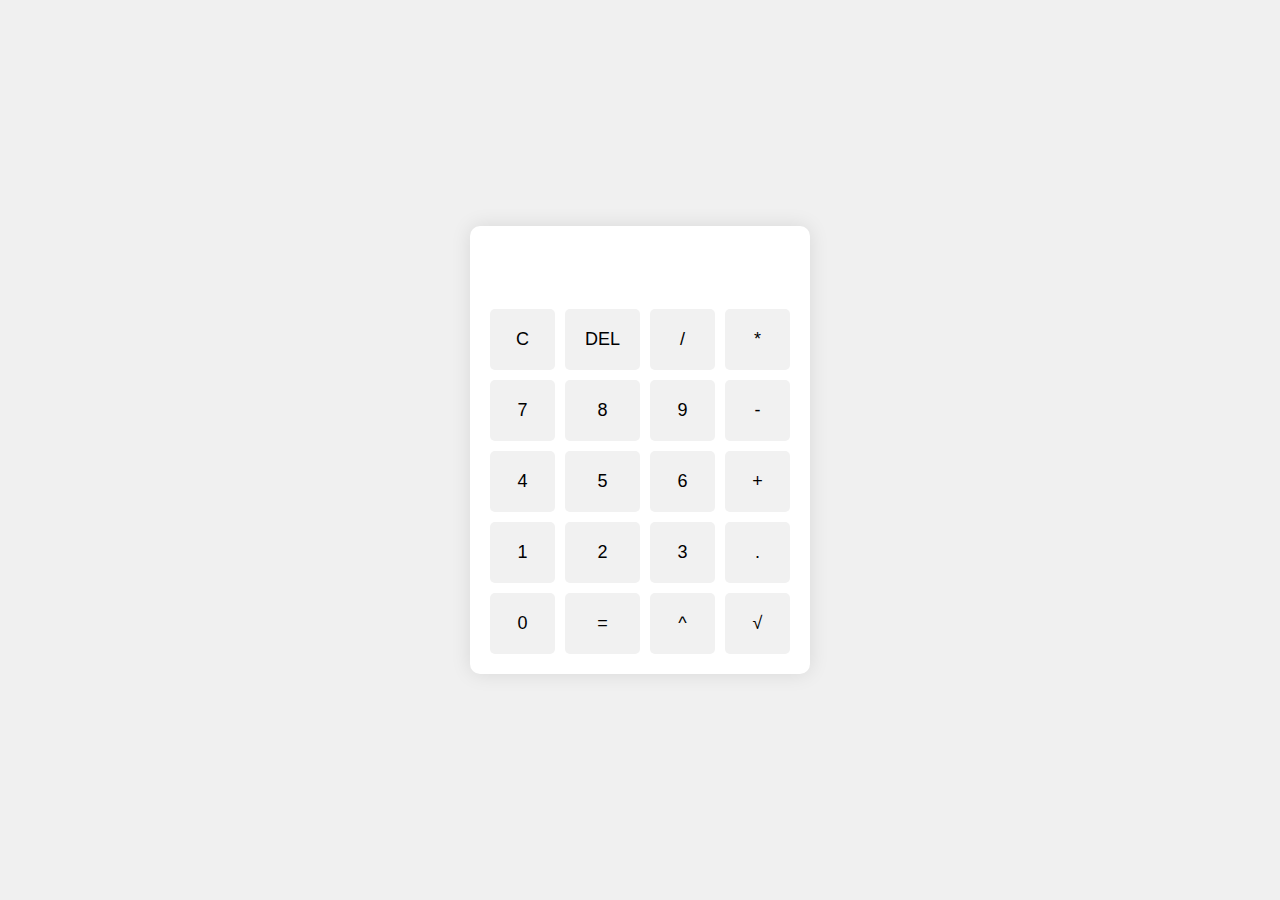
<file: calc/index.html>
<!DOCTYPE html>
<html lang="en">
<head>
    <meta charset="UTF-8">
    <meta name="viewport" content="width=device-width, initial-scale=1.0">
    <title>Advanced Calculator</title>
    <link rel="stylesheet" href="src/styles.css">
</head>
<body>
    <div class="calculator">
        <div class="display">
            <input type="text" id="result" readonly>
        </div>
        <div class="buttons">
            <button class="btn" onclick="clearDisplay()">C</button>
            <button class="btn" onclick="deleteLast()">DEL</button>
            <button class="btn" onclick="appendToDisplay('/')">/</button>
            <button class="btn" onclick="appendToDisplay('*')">*</button>
            <button class="btn" onclick="appendToDisplay('7')">7</button>
            <button class="btn" onclick="appendToDisplay('8')">8</button>
            <button class="btn" onclick="appendToDisplay('9')">9</button>
            <button class="btn" onclick="appendToDisplay('-')">-</button>
            <button class="btn" onclick="appendToDisplay('4')">4</button>
            <button class="btn" onclick="appendToDisplay('5')">5</button>
            <button class="btn" onclick="appendToDisplay('6')">6</button>
            <button class="btn" onclick="appendToDisplay('+')">+</button>
            <button class="btn" onclick="appendToDisplay('1')">1</button>
            <button class="btn" onclick="appendToDisplay('2')">2</button>
            <button class="btn" onclick="appendToDisplay('3')">3</button>
            <button class="btn" onclick="appendToDisplay('.')">.</button>
            <button class="btn" onclick="appendToDisplay('0')">0</button>
            <button class="btn" onclick="calculate()">=</button>
            <button class="btn" onclick="appendToDisplay('**')">^</button>
            <button class="btn" onclick="appendToDisplay('Math.sqrt(')">√</button>
        </div>
    </div>
    <script src="src/scripts.js"></script>
</body>
</html>
</file>
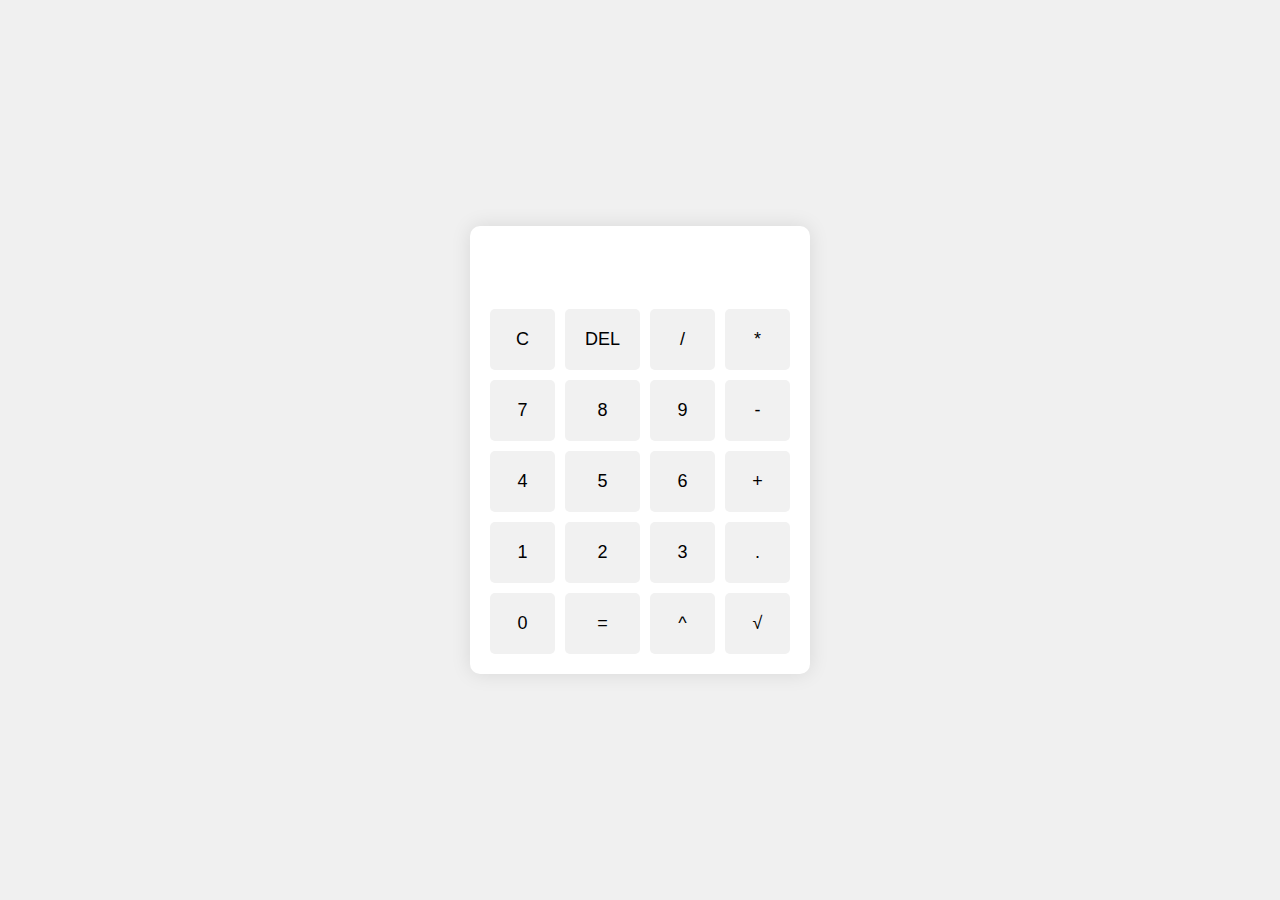
<file: Calculator/index.html>
<!DOCTYPE html>
<html lang="en">
<head>
    <meta charset="UTF-8">
    <meta name="viewport" content="width=device-width, initial-scale=1.0">
    <title>Calculator</title>
    <link rel="stylesheet" href="src/styles.css">
</head>
<body>
    <div class="calculator">
        <div class="display">
            <input type="text" id="result" readonly>
        </div>
        <div class="buttons">
            <button class="btn" onclick="clearDisplay()">C</button>
            <button class="btn" onclick="deleteLast()">DEL</button>
            <button class="btn" onclick="appendToDisplay('/')">/</button>
            <button class="btn" onclick="appendToDisplay('*')">*</button>
            <button class="btn" onclick="appendToDisplay('7')">7</button>
            <button class="btn" onclick="appendToDisplay('8')">8</button>
            <button class="btn" onclick="appendToDisplay('9')">9</button>
            <button class="btn" onclick="appendToDisplay('-')">-</button>
            <button class="btn" onclick="appendToDisplay('4')">4</button>
            <button class="btn" onclick="appendToDisplay('5')">5</button>
            <button class="btn" onclick="appendToDisplay('6')">6</button>
            <button class="btn" onclick="appendToDisplay('+')">+</button>
            <button class="btn" onclick="appendToDisplay('1')">1</button>
            <button class="btn" onclick="appendToDisplay('2')">2</button>
            <button class="btn" onclick="appendToDisplay('3')">3</button>
            <button class="btn" onclick="appendToDisplay('.')">.</button>
            <button class="btn" onclick="appendToDisplay('0')">0</button>
            <button class="btn" onclick="calculate()">=</button>
            <button class="btn" onclick="appendToDisplay('**')">^</button>
            <button class="btn" onclick="appendToDisplay('Math.sqrt(')">√</button>
        </div>
    </div>
    <script src="src/scripts.js"></script>
</body>
</html>
</file>
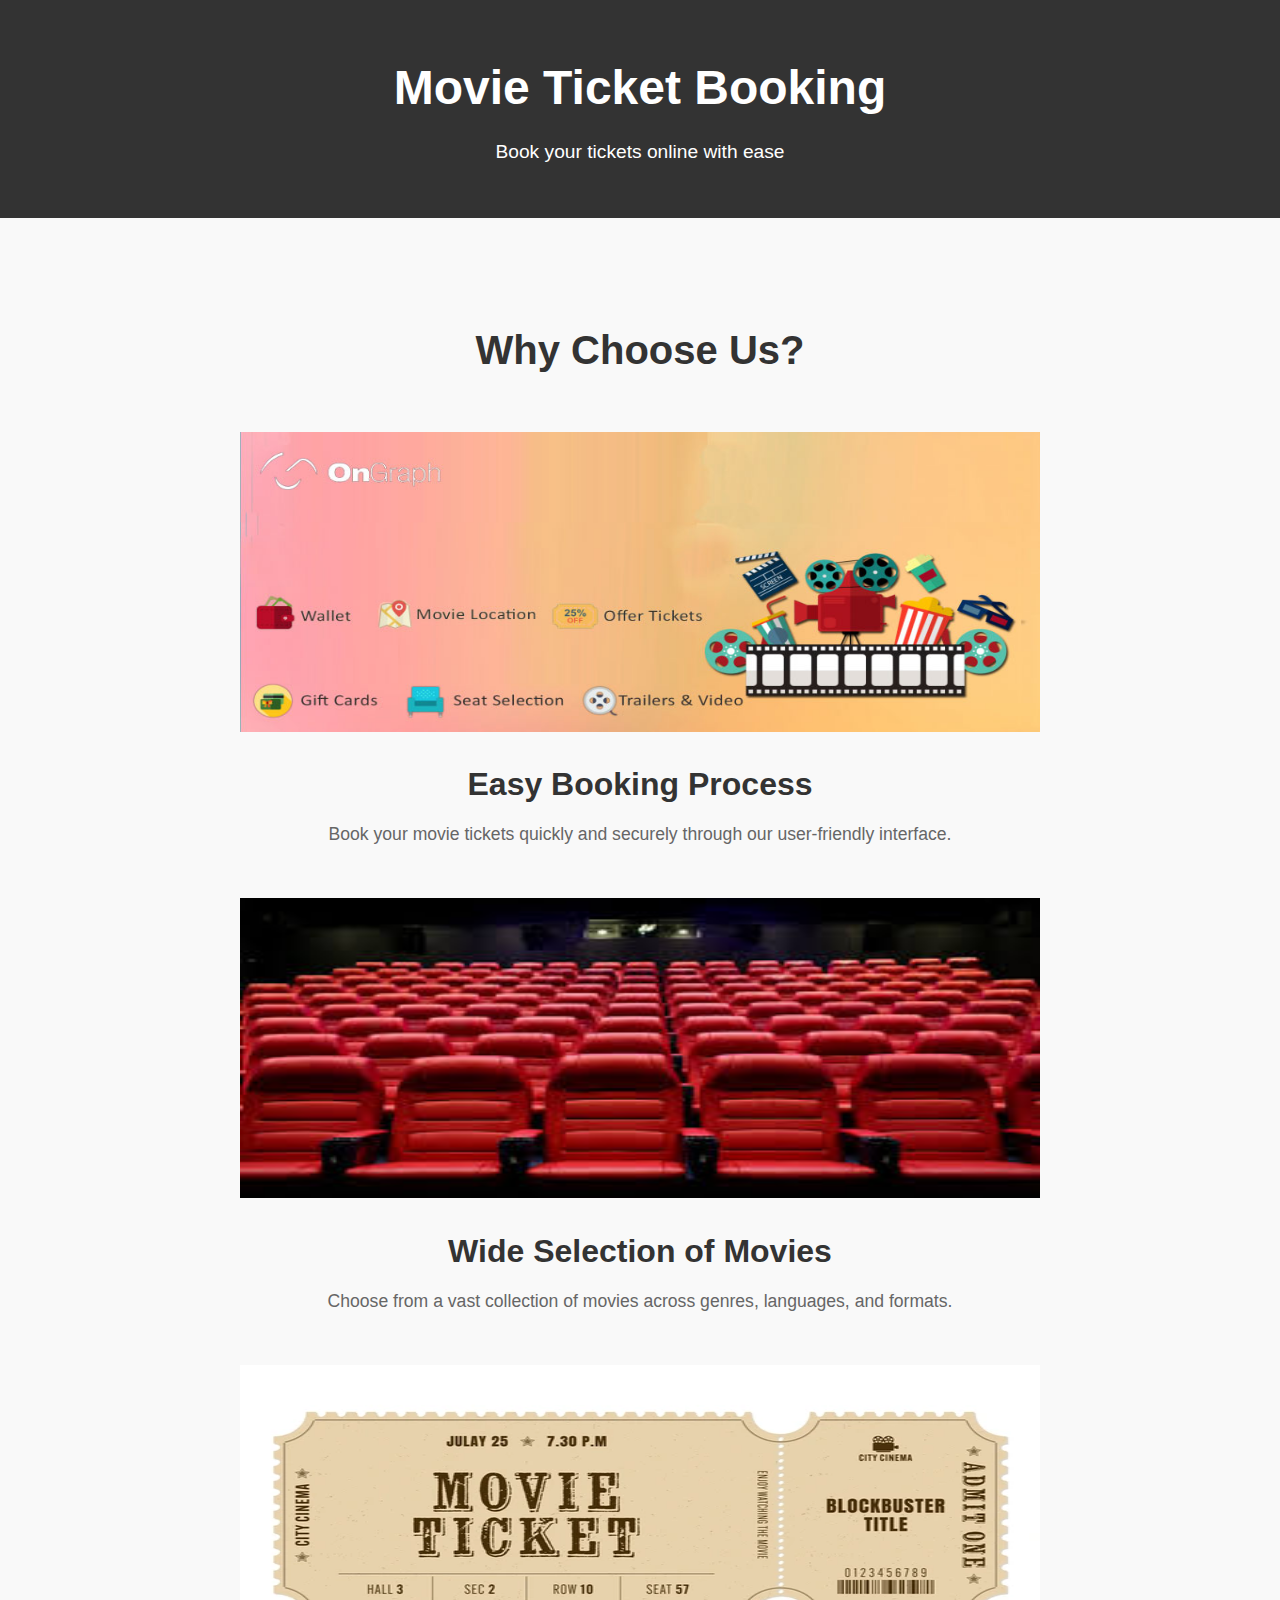
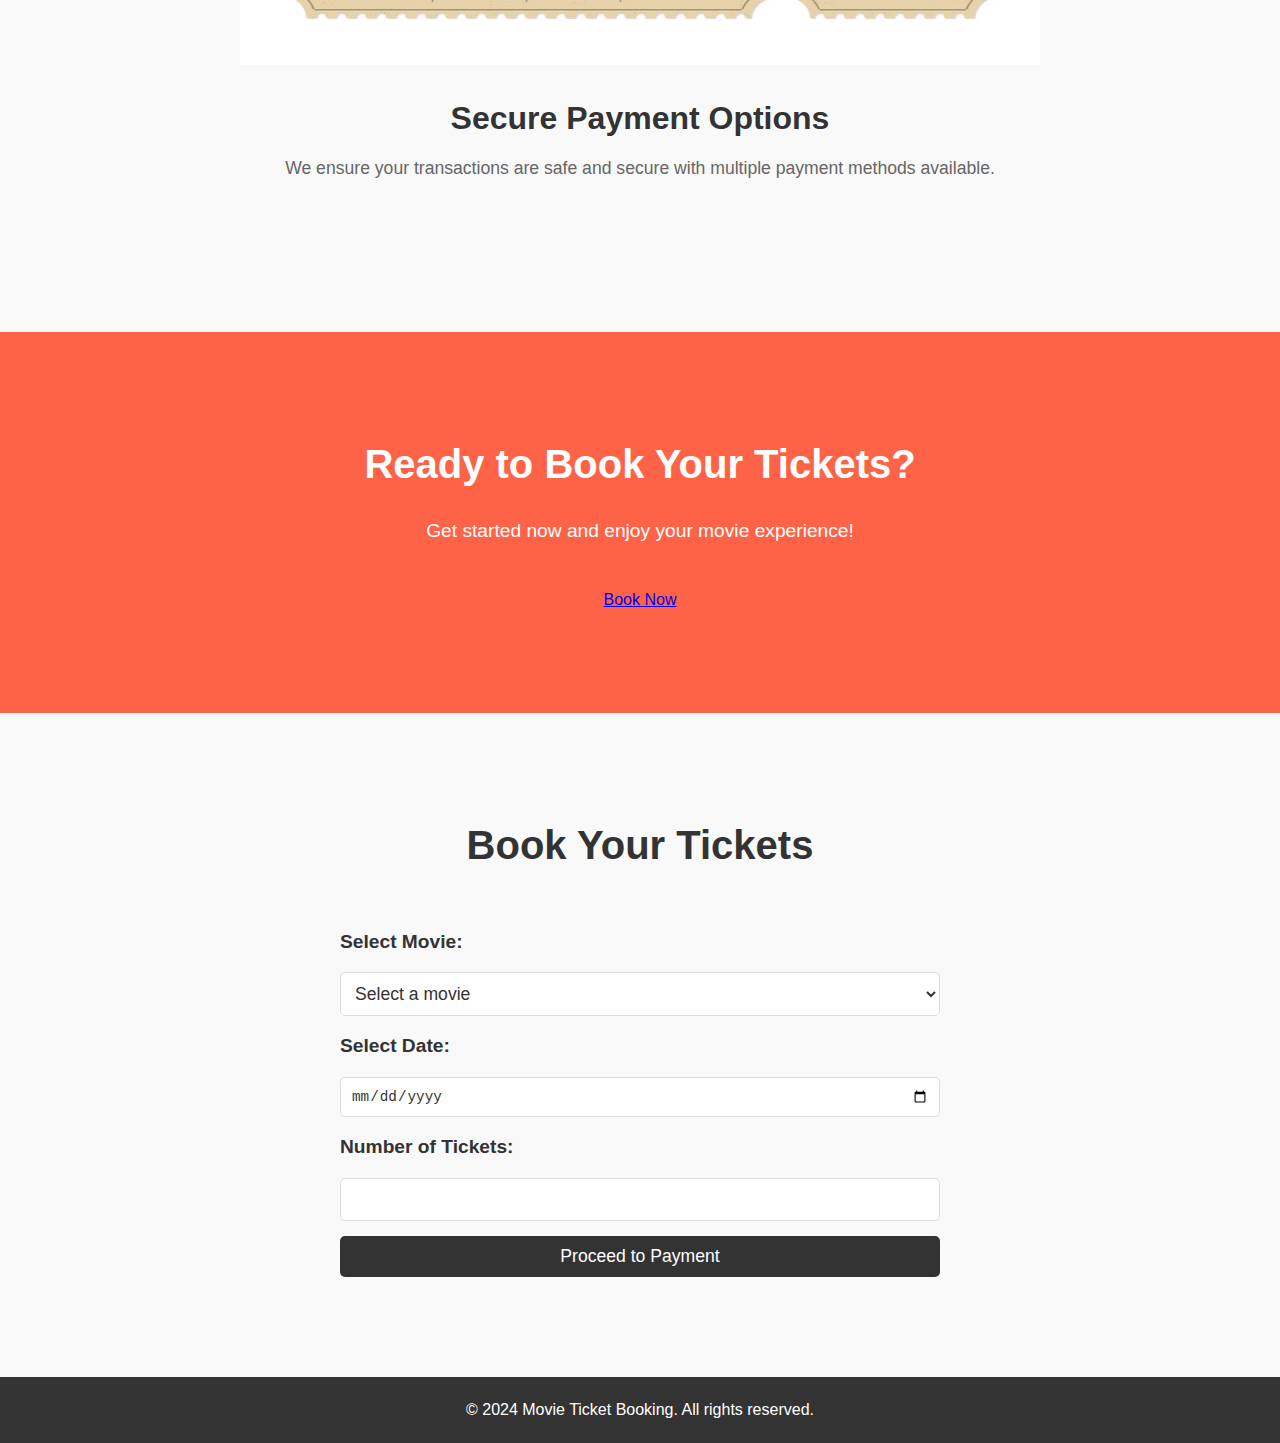
<file: Landing/index.html>
<!DOCTYPE html>
<html lang="en">
<head>
    <meta charset="UTF-8">
    <meta name="viewport" content="width=device-width, initial-scale=1.0">
    <title>Movie Ticket Booking</title>
    <link rel="stylesheet" href="src/styles.css">
    <style>
       
    </style>
</head>
<body>
    <header>
        <div class="container">
            <h1>Movie Ticket Booking</h1>
            <p>Book your tickets online with ease</p>
        </div>
    </header>

    <section class="features">
        <div class="container">
            <h2>Why Choose Us?</h2>
            <div class="feature_item">
                <img src="public/images/img11.jpg" class="img1"  alt="Feature 1">
                <h3>Easy Booking Process</h3>
                <p>Book your movie tickets quickly and securely through our user-friendly interface.</p>
            </div>
            <div class="feature_item">
                <img class="img1" src="public/images/img12.jpg" alt="Feature 2">
                <h3>Wide Selection of Movies</h3>
                <p>Choose from a vast collection of movies across genres, languages, and formats.</p>
            </div>
            <div class="feature_item">
                <img clss="img1" src="public/images/img13.jpg"  alt="Feature 3">
                <h3>Secure Payment Options</h3>
                <p>We ensure your transactions are safe and secure with multiple payment methods available.</p>
            </div>
        </div>
    </section>

    <section class="cta">
        <div class="container">
            <h2>Ready to Book Your Tickets?</h2>
            <p>Get started now and enjoy your movie experience!</p>
            <a href="#booking" class="btn">Book Now</a>
        </div>
    </section>

    <section id="booking" class="booking-form">
        <div class="container">
            <h2>Book Your Tickets</h2>
            <form>
                <label for="movie">Select Movie:</label>
                <select id="movie" name="movie" required>
                    <option value="">Select a movie</option>
                    <option value="movie1">Movie 1</option>
                    <option value="movie2">Movie 2</option>
                    <option value="movie3">Movie 3</option>
                </select>

                <label for="date">Select Date:</label>
                <input type="date" id="date" name="date" required>

                <label for="tickets">Number of Tickets:</label>
                <input type="number" id="tickets" name="tickets" min="1" required>

                <button type="submit" class="btn">Proceed to Payment</button>
            </form>
        </div>
    </section>

    <footer>
        <div class="container">
            <p>&copy; 2024 Movie Ticket Booking. All rights reserved.</p>
        </div>
    </footer>
</body>
</html>
</file>
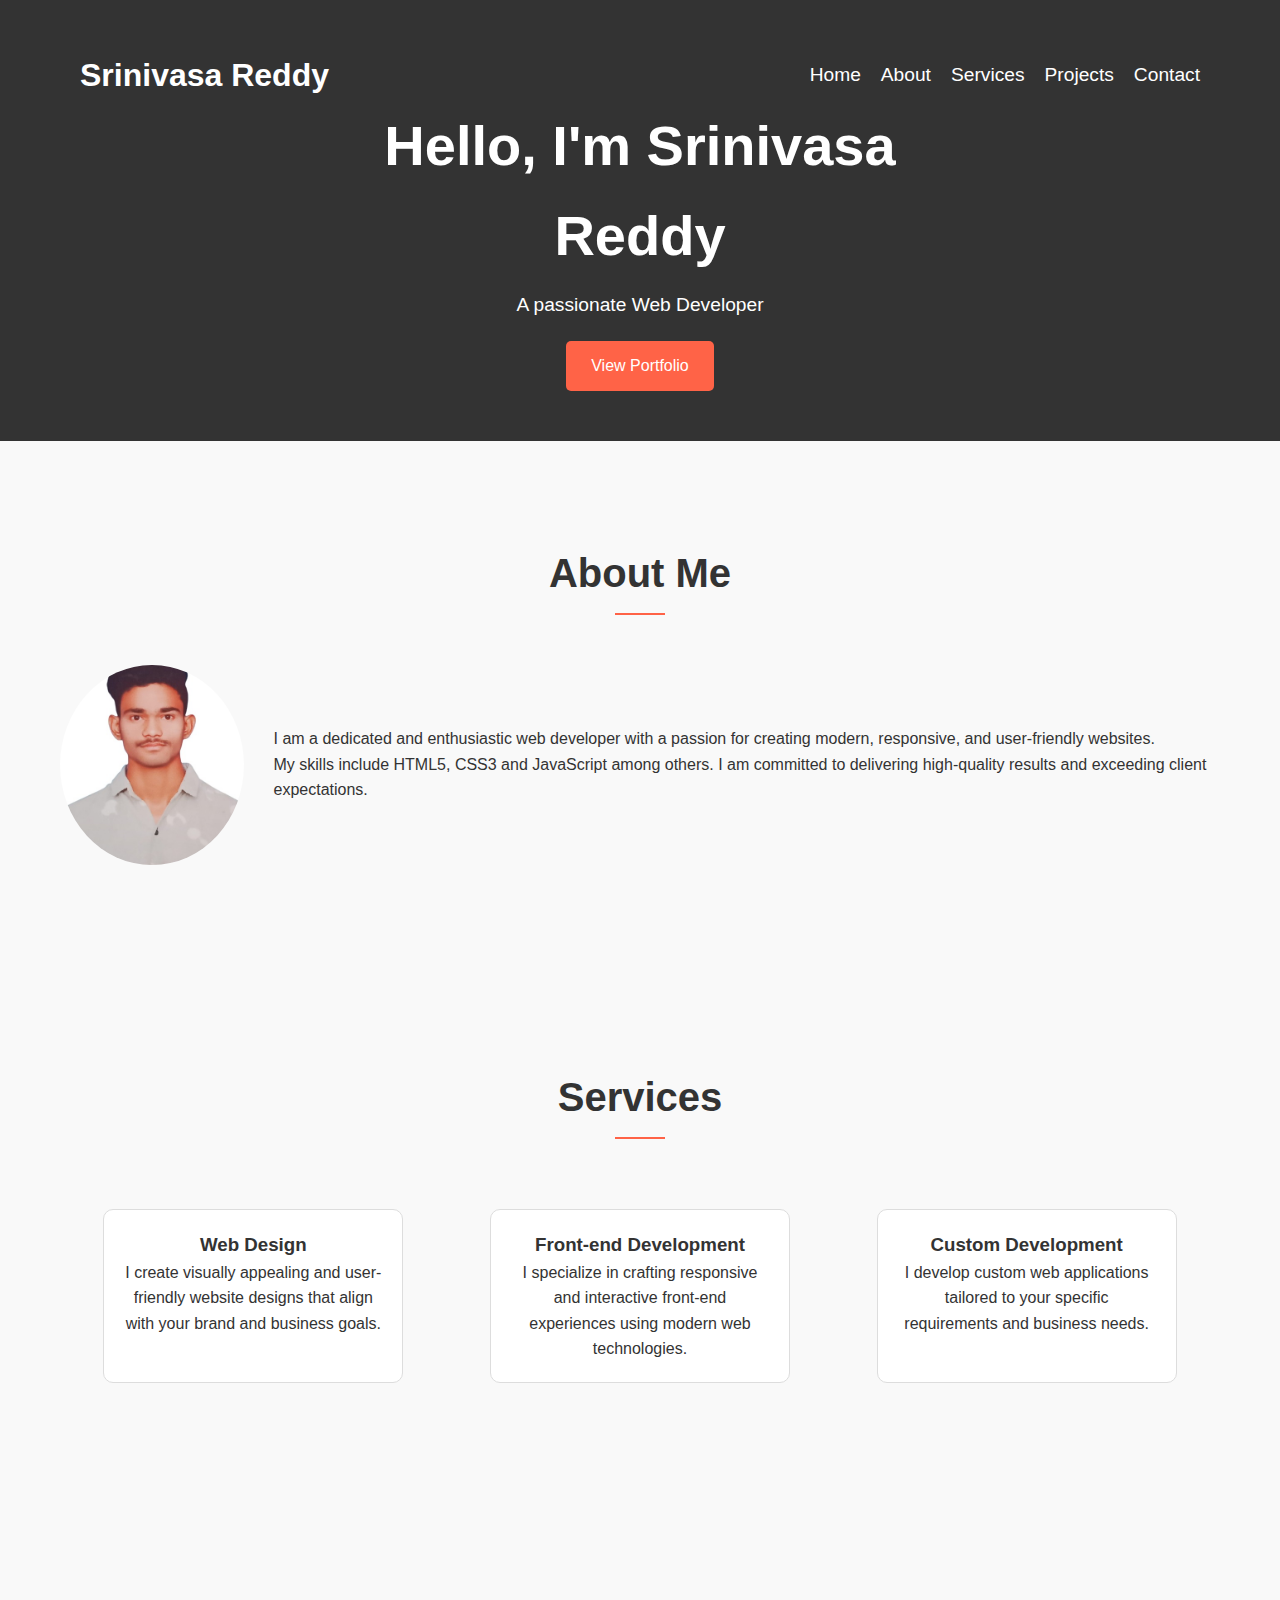
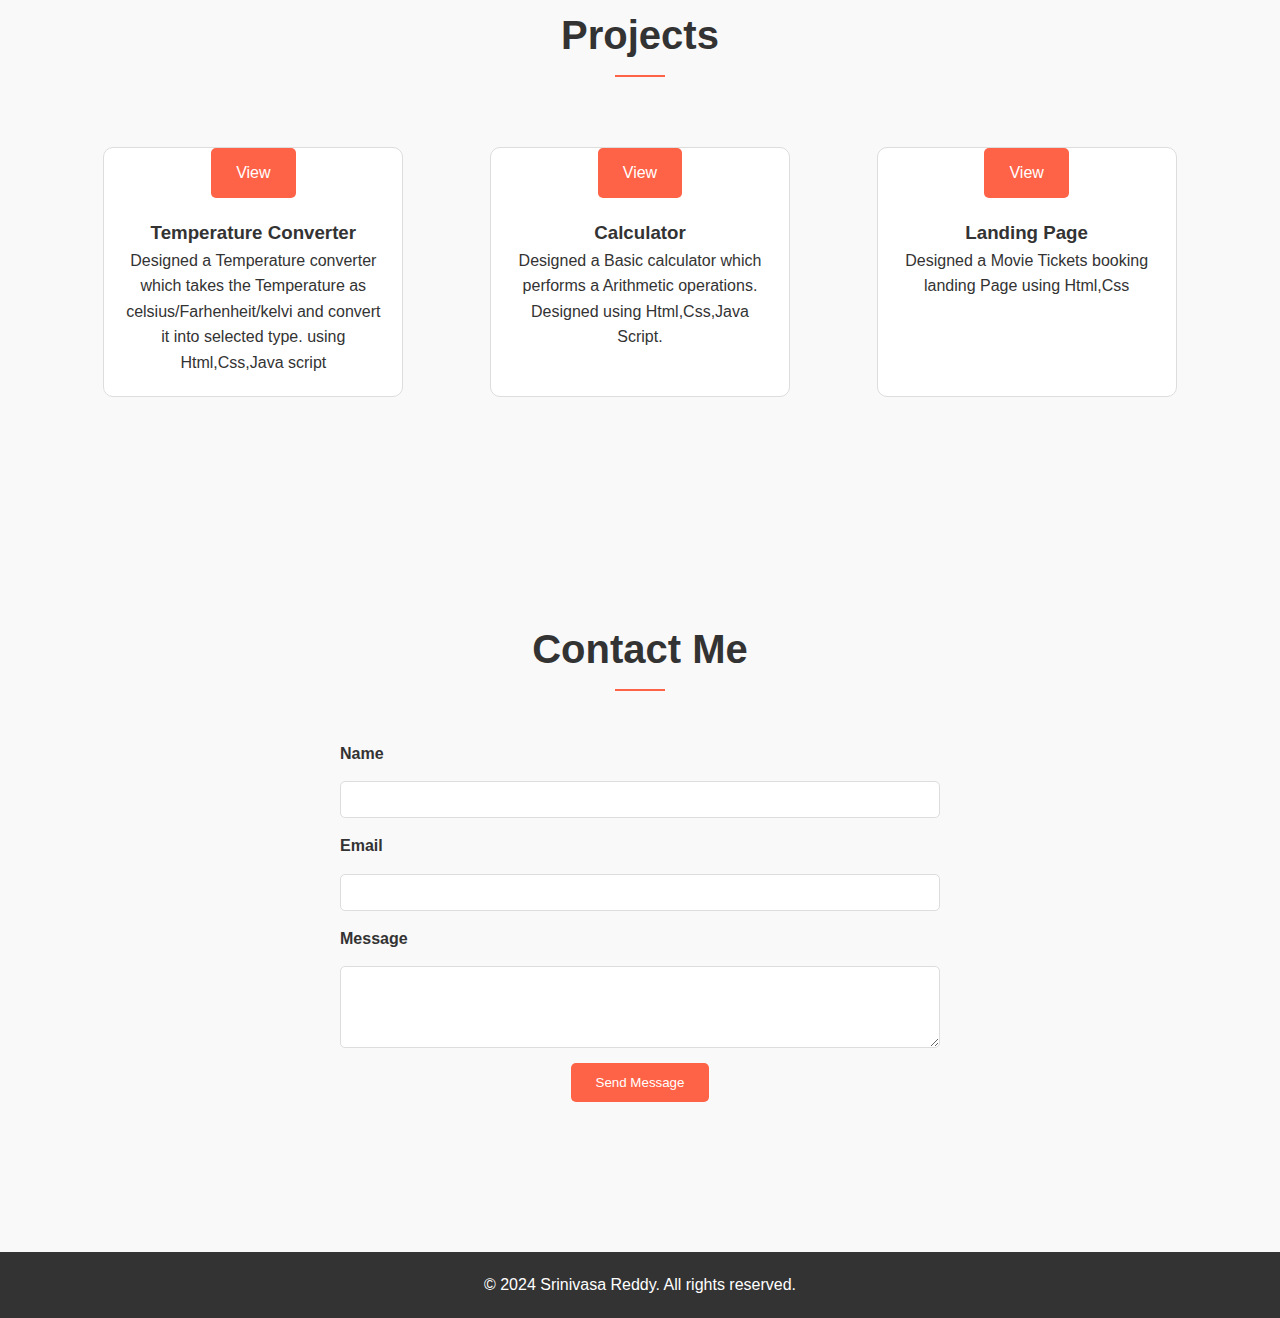
<file: Portfolio/index.html>
<!DOCTYPE html>
<html lang="en">
<head>
    <meta charset="UTF-8">
    <meta name="viewport" content="width=device-width, initial-scale=1.0">
    <title>Portfolio - Srinivasa Reddy</title>
    <link rel="stylesheet" href="src/styles.css">
</head>
<body>
    <header id="home">
        <div class="container">
            <nav>
                <h1 class="logo">Srinivasa Reddy</h1>
                <ul class="nav-links">
                    <li><a href="#home">Home</a></li>
                    <li><a href="#about">About</a></li>
                    <li><a href="#services">Services</a></li>
                    <li><a href="#projects">Projects</a></li>
                    <li><a href="#contact">Contact</a></li>
                </ul>
            </nav>
            <div class="hero-content">
                <h1>Hello, I'm Srinivasa Reddy</h1>
                <p>A passionate Web Developer</p>
                <a href="#portfolio" class="btn">View Portfolio</a>
            </div>
        </div>
    </header>

    <section id="about">
        <div class="container">
            <h2>About Me</h2>
            <div class="about-content">
                <img src="public/images/srinu.jpg" alt="srinivas">
                <div>
                    <p>I am a dedicated and enthusiastic web developer with a passion for creating modern, responsive, and user-friendly websites.</p>
                    <p>My skills include HTML5, CSS3 and JavaScript among others. I am committed to delivering high-quality results and exceeding client expectations.</p>
                </div>
            </div>
        </div>
    </section>

    <section id="services" class="bg-grey">
        <div class="container">
            <h2>Services</h2>
            <div class="services-content">
                <div class="service">
                    <h3>Web Design</h3>
                    <p>I create visually appealing and user-friendly website designs that align with your brand and business goals.</p>
                </div>
                <div class="service">
                    <h3>Front-end Development</h3>
                    <p>I specialize in crafting responsive and interactive front-end experiences using modern web technologies.</p>
                </div>
                <div class="service">
                    <h3>Custom Development</h3>
                    <p>I develop custom web applications tailored to your specific requirements and business needs.</p>
                </div>
            </div>
        </div>
    </section>

    <section id="projects">
        <div class="container">
            <h2>Projects</h2>
            <div class="portfolio-content">
                <div class="project">
                    <a href="https://y-srinivasa-reddy.github.io/OIBSIP/Temperature converter/" class="btn">View</a>
                    <div class="project-info">
                        <h3>Temperature Converter</h3>
                        <p>Designed a Temperature converter which takes the Temperature as celsius/Farhenheit/kelvi and convert it into selected type. using Html,Css,Java script</p>
                    </div>
                </div>
                <div class="project">
                    <a href="https://y-srinivasa-reddy.github.io/OIBSIP/Calculator/" class="btn">View</a>
                    <div class="project-info">
                        <h3>Calculator</h3>
                        <p>Designed a Basic calculator which performs a Arithmetic operations. Designed using Html,Css,Java Script.</p>
                    </div>
                </div>
                <div class="project">
                    <a href="https://y-srinivasa-reddy.github.io/OIBSIP/Landing/" alt="Project 2" class="btn">View</a>
                    <div class="project-info">
                        <h3>Landing Page</h3>
                        <p>Designed a Movie Tickets booking landing Page using Html,Css</p>
                    </div>
                </div>
            </div>
        </div>
    </section>

    <section id="contact" class="bg-grey">
        <div class="container">
            <h2>Contact Me</h2>
            <form action="#" method="POST">
                <label for="name">Name</label>
                <input type="text" id="name" name="name" required>

                <label for="email">Email</label>
                <input type="email" id="email" name="email" required>

                <label for="message">Message</label>
                <textarea id="message" name="message" rows="4" required></textarea>

                <button type="submit" class="btn">Send Message</button>
            </form>
        </div>
    </section>

    <footer>
        <div class="container">
            <p>&copy; 2024 Srinivasa Reddy. All rights reserved.</p>
        </div>
    </footer>
</body>
</html>
</file>
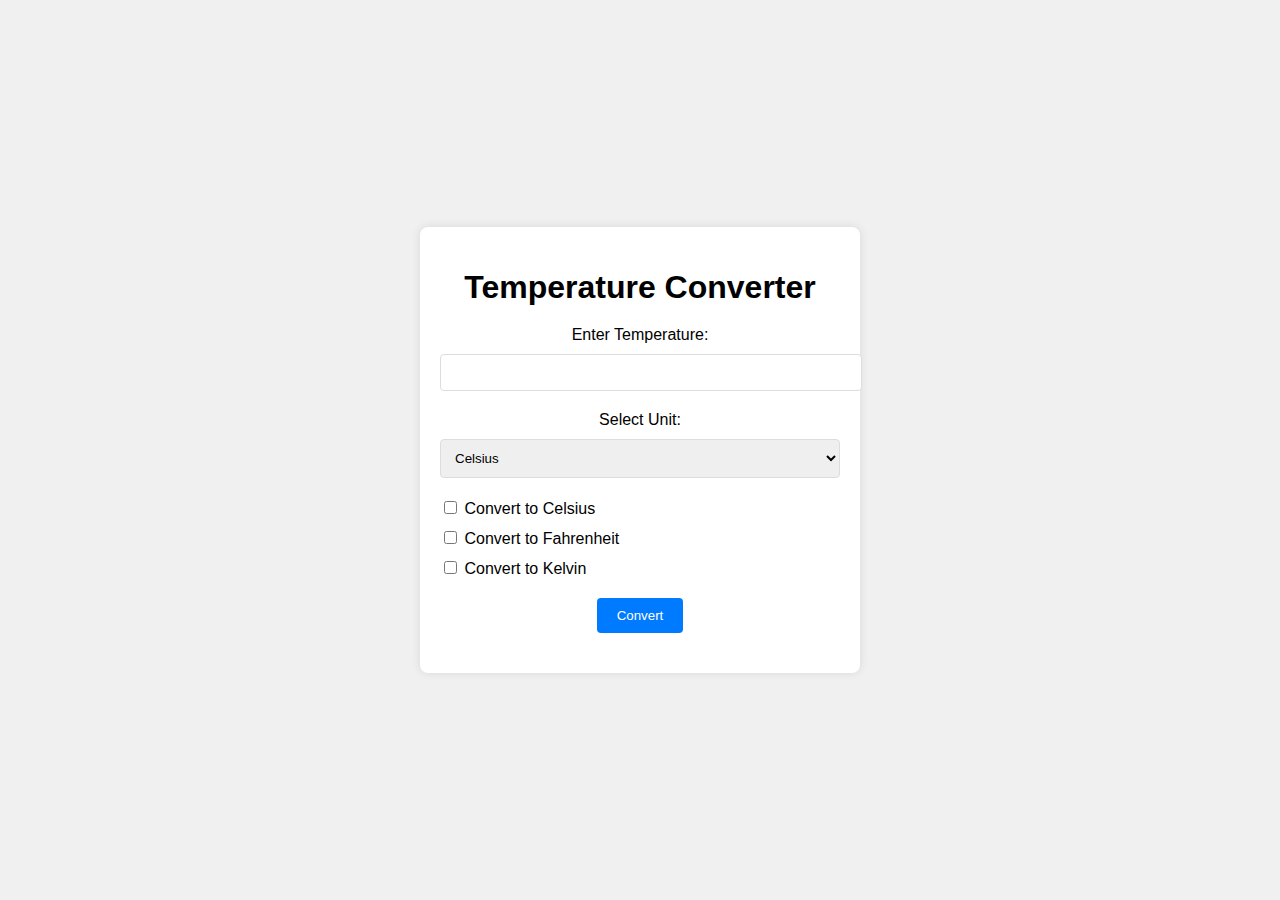
<file: Temperature converter/index.html>
<!DOCTYPE html>
<html lang="en">
<head>
    <meta charset="UTF-8">
    <meta name="viewport" content="width=device-width, initial-scale=1.0">
    <title>Temperature Converter</title>
    <link rel="stylesheet" href="src/styles.css">
</head>
<body>
    <div class="container">
        <h1>Temperature Converter</h1>
        <form id="converterForm">
            <label for="inputTemperature">Enter Temperature:</label>
            <input type="number" id="inputTemperature" name="inputTemperature" required>

            <label for="inputUnit">Select Unit:</label>
            <select id="inputUnit" name="inputUnit" required>
                <option value="celsius">Celsius</option>
                <option value="fahrenheit">Fahrenheit</option>
                <option value="kelvin">Kelvin</option>
            </select>

            <div class="checkbox-group">
                <label><input type="checkbox" name="convertTo" value="celsius"> Convert to Celsius</label>
                <label><input type="checkbox" name="convertTo" value="fahrenheit"> Convert to Fahrenheit</label>
                <label><input type="checkbox" name="convertTo" value="kelvin"> Convert to Kelvin</label>
            </div>

            <button type="button" onclick="convertTemperature()">Convert</button>
        </form>

        <div id="results">
            <h2>Converted Temperatures:</h2>
            <ul id="resultsList"></ul>
        </div>
    </div>
    <script src="src/scripts.js"></script>
</body>
</html>
</file>
<file: calc/src/styles.css>
body {
    display: flex;
    justify-content: center;
    align-items: center;
    height: 100vh;
    background-color: #f0f0f0;
    font-family: Arial, sans-serif;
    margin: 0;
}

.calculator {
    background-color: #fff;
    padding: 20px;
    border-radius: 10px;
    box-shadow: 0 0 20px rgba(0, 0, 0, 0.1);
    width: 300px;
}

.display {
    margin-bottom: 20px;
}

#result {
    width: 100%;
    padding: 10px;
    font-size: 20px;
    border: none;
    border-radius: 5px;
    text-align: right;
}

.buttons {
    display: grid;
    grid-template-columns: repeat(4, 1fr);
    gap: 10px;
}

.btn {
    padding: 20px;
    font-size: 18px;
    border: none;
    border-radius: 5px;
    background-color: #f1f1f1;
    cursor: pointer;
    transition: background-color 0.3s;
}

.btn:hover {
    background-color: #ddd;
}
</file>
<file: Calculator/src/styles.css>
body {
    display: flex;
    justify-content: center;
    align-items: center;
    height: 100vh;
    background-color: #f0f0f0;
    font-family: Arial, sans-serif;
    margin: 0;
}

.calculator {
    background-color: #fff;
    padding: 20px;
    border-radius: 10px;
    box-shadow: 0 0 20px rgba(0, 0, 0, 0.1);
    width: 300px;
}

.display {
    margin-bottom: 20px;
}

#result {
    width: 100%;
    padding: 10px;
    font-size: 20px;
    border: none;
    border-radius: 5px;
    text-align: right;
}

.buttons {
    display: grid;
    grid-template-columns: repeat(4, 1fr);
    gap: 10px;
}

.btn {
    padding: 20px;
    font-size: 18px;
    border: none;
    border-radius: 5px;
    background-color: #f1f1f1;
    cursor: pointer;
    transition: background-color 0.3s;
}

.btn:hover {
    background-color: #ddd;
}
</file>
<file: Landing/src/styles.css>
* {
    margin: 0;
    padding: 0;
    box-sizing: border-box;
}


body {
    font-family: 'Arial', sans-serif;
    line-height: 1.6;
    color: #333;
    background-color: #f9f9f9;
}

.container {
    max-width: 1200px;
    margin: 0 auto;
    padding: 0 20px;
}

header {
    background-color: #333;
    color: #fff;
    text-align: center;
    padding: 50px 0;
}

header h1 {
    font-size: 3em;
    margin-bottom: 10px;
}

header p {
    font-size: 1.2em;
}

.features {
    padding: 100px 0;
    text-align: center;
}

.features h2 {
    font-size: 2.5em;
    margin-bottom: 50px;
}

.feature_item {
    margin-bottom: 50px;
}

.feature_item img {
    width: 800px;
    height: 300px;
    margin-bottom: 20px;
}

.feature_item h3 {
    font-size: 2em;
    margin-bottom: 10px;
}

.feature_item p {
    font-size: 1.1em;
    color: #666;
    line-height: 1.6;
}

.cta {
    background-color: #ff6347;
    color: #fff;
    padding: 100px 0;
    text-align: center;
}

.cta h2 {
    font-size: 2.5em;
    margin-bottom: 20px;
}

.cta p {
    font-size: 1.2em;
    margin-bottom: 40px;
}

.booking-form {
    padding: 100px 0;
    text-align: center;
}

.booking-form h2 {
    font-size: 2.5em;
    margin-bottom: 50px;
}

.booking-form form {
    max-width: 600px;
    margin: 0 auto;
    display: flex;
    flex-direction: column;
    gap: 15px;
}

.booking-form label {
    text-align: left;
    font-weight: bold;
    font-size: 1.2em;
}

.booking-form select,
.booking-form input[type="date"],
.booking-form input[type="number"],
.booking-form button {
    width: 100%;
    padding: 10px;
    border: 1px solid #ddd;
    border-radius: 5px;
    background: #fff;
    font-size: 1.1em;
    color: #333;
}
.booking-form button {
    align-self: center;
    padding: 10px 20px;
    background-color: #333;
    color: #fff;
    border: none;
    border-radius: 5px;
    cursor: pointer;
    transition: background-color 0.3s;
}

.booking-form button:hover {
    background-color: #555;
}

footer {
    background-color: #333;
    color: #fff;
    text-align: center;
    padding: 20px 0;
}
</file>
<file: Temperature converter/src/styles.css>
body {
    font-family: Arial, sans-serif;
    background-color: #f0f0f0;
    display: flex;
    justify-content: center;
    align-items: center;
    height: 100vh;
    margin: 0;
}

.container {
    background-color: #fff;
    padding: 20px;
    border-radius: 8px;
    box-shadow: 0 0 10px rgba(0, 0, 0, 0.1);
    width: 100%;
    max-width: 400px;
    text-align: center;
}

h1 {
    margin-bottom: 20px;
}

form {
    margin-bottom: 20px;
}

label {
    display: block;
    margin-bottom: 10px;
}

input[type="number"],
select {
    width: 100%;
    padding: 10px;
    margin-bottom: 20px;
    border: 1px solid #ddd;
    border-radius: 4px;
}

.checkbox-group {
    text-align: left;
    margin-bottom: 20px;
}

.checkbox-group label {
    display: block;
    margin-bottom: 10px;
}

button {
    padding: 10px 20px;
    background-color: #007BFF;
    color: #fff;
    border: none;
    border-radius: 4px;
    cursor: pointer;
    transition: background-color 0.3s;
}

button:hover {
    background-color: #0056b3;
}

#results {
    display: none;
}

#results ul {
    list-style: none;
    padding: 0;
}

#results li {
    background-color: #f8f8f8;
    padding: 10px;
    border: 1px solid #ddd;
    border-radius: 4px;
    margin-bottom: 10px;
}
</file>
<file: Portfolio/src/styles.css>
/* Reset default styles */
* {
    margin: 0;
    padding: 0;
    box-sizing: border-box;
}

/* Global styles */
body {
    font-family: 'Arial', sans-serif;
    line-height: 1.6;
    color: #333;
    background-color: #f9f9f9;
}

.container {
    max-width: 1200px;
    margin: 0 auto;
    padding: 0 20px;
}

header {
    background-color: #333;
    color: #fff;
    padding: 50px 0;
    text-align: center;
    position: relative;
}

nav {
    display: flex;
    justify-content: space-between;
    align-items: center;
    padding: 0 20px;
}

.nav-links {
    list-style: none;
    display: flex;
}

.nav-links li {
    margin-left: 20px;
}

.nav-links li a {
    color: #fff;
    text-decoration: none;
    font-size: 1.2em;
    transition: color 0.3s;
}

.nav-links li a:hover {
    color: #ff6347;
}

.hero-content {
    max-width: 600px;
    margin: 0 auto;
}

.hero-content h1 {
    font-size: 3.5em;
    margin-bottom: 10px;
}

.hero-content p {
    font-size: 1.2em;
    margin-bottom: 20px;
}

.btn {
    display: inline-block;
    padding: 12px 25px;
    background-color: #ff6347;
    color: #fff;
    text-decoration: none;
    border-radius: 5px;
    transition: background-color 0.3s;
}

.btn:hover {
    background-color: #e53e3e;
}

section {
    padding: 100px 0;
    text-align: center;
}

section h2 {
    font-size: 2.5em;
    margin-bottom: 50px;
    position: relative;
    display: inline-block;
    padding-bottom: 10px;
}

section h2::after {
    content: '';
    width: 50px;
    height: 2px;
    background-color: #ff6347;
    display: block;
    margin: 0 auto;
    position: absolute;
    bottom: 0;
    left: 50%;
    transform: translateX(-50%);
}

.about-content {
    display: flex;
    align-items: center;
    justify-content: space-around;
    text-align: left;
}

.about-content img {
    border-radius: 50%;
    width: 200px;
    height: 200px;
    object-fit: cover;
    margin-right: 30px;
}

.services-content {
    display: flex;
    justify-content: space-around;
    flex-wrap: wrap;
}

.service {
    max-width: 300px;
    padding: 20px;
    margin: 20px;
    background-color: #fff;
    border: 1px solid #ddd;
    border-radius: 10px;
    transition: transform 0.3s;
}

.service:hover {
    transform: translateY(-10px);
}

.portfolio-content {
    display: flex;
    justify-content: space-around;
    flex-wrap: wrap;
}

.project {
    max-width: 300px;
    margin: 20px;
    background-color: #fff;
    border: 1px solid #ddd;
    border-radius: 10px;
    overflow: hidden;
    transition: transform 0.3s;
}

.project img {
    width: 100%;
    height: 200px;
    object-fit: cover;
}

.project-info {
    padding: 20px;
}

.project:hover {
    transform: translateY(-10px);
}

form {
    max-width: 600px;
    margin: 0 auto;
    display: flex;
    flex-direction: column;
    gap: 15px;
}

form label {
    text-align: left;
    font-weight: bold;
}

form input,
form textarea {
    width: 100%;
    padding: 10px;
    border: 1px solid #ddd;
    border-radius: 5px;
    background: #fff;
    color: #333;
}

form button {
    align-self: center;
    padding: 10px 20px;
    background-color: #ff6347;
    color: #fff;
    border: none;
    border-radius: 5px;
    cursor: pointer;
    transition: background-color 0.3s;
}

form button:hover {
    background-color: #e53e3e;
}

footer {
    background-color: #333;
    color: #fff;
    text-align: center;
    padding: 20px 0;
    margin-top: 50px;
}
</file>
